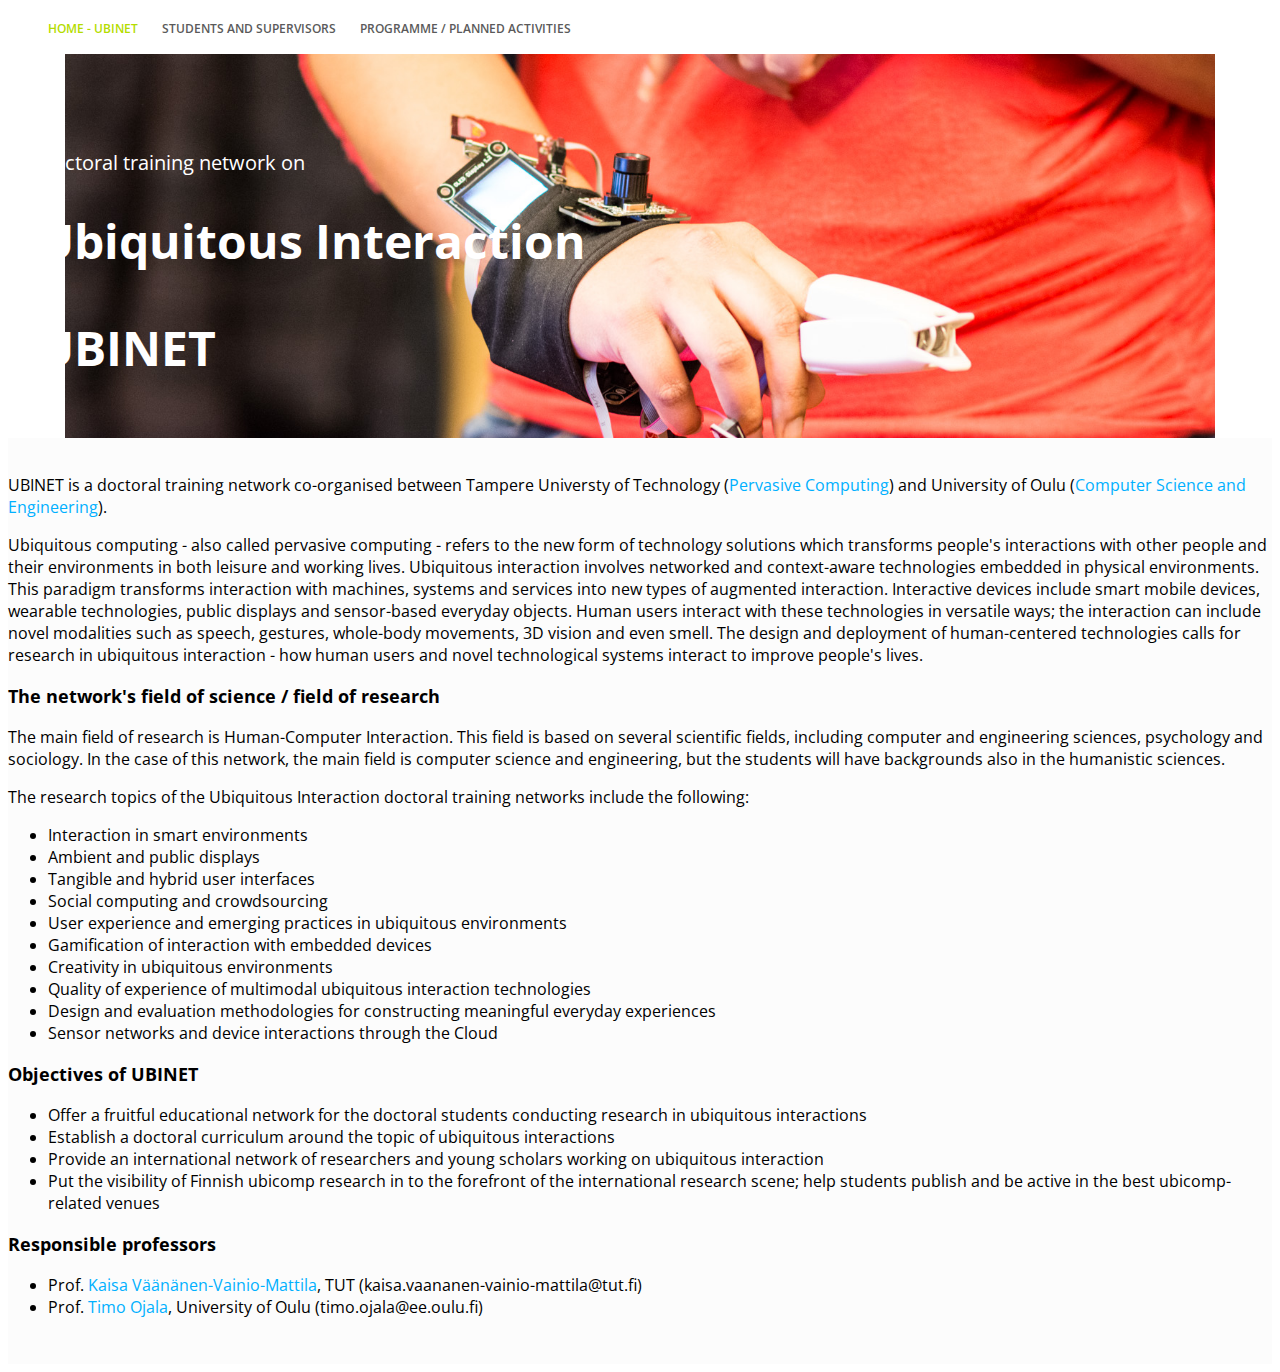
<file: index.html>
<!DOCTYPE html>
<html>
    <head>
		<link rel="stylesheet" href="http://fonts.googleapis.com/css?family=Open+Sans:400,600" type="text/css">
		<link rel="stylesheet" href="http://s3.amazonaws.com/codecademy-content/courses/ltp/css/bootstrap.css">
		<link rel="stylesheet" href="main.css">
        <title>Doctoral training network on Ubiquitous Interaction (UBINET)</title>
	</head>
    
	<body>
        <!--Top nav bar-->
		<div class="nav" id="navbar">
	  		<div class="container">
		    	<ul>
                    <li><a href="./index.html" class="current">Home - UBINET</a></li>
		      		<li><a href="./studentsandsupervisors.html">Students and supervisors</a></li>
		      		<li><a href="./programme.html">Programme / planned activities</a></li>
	    		</ul>
		  </div>
	    </div>
        <!--Large title header-->
	    <div class="jumbotron" id="header_home">
			<div class="container" id="container_home">
	        	<p>Doctoral training network on</p>
	        	<h1>Ubiquitous Interaction</h1>
	        	<h1>UBINET</h1>
	      	</div>
	    </div>
        <!--Content-->
	    <div class="content" id="content_home">
		  	<div class="container">
				<div class="row">
		      		<div class="col-md-12">
						<p>UBINET is a doctoral training network co-organised between Tampere Universty of Technology (<a href="http://www.tut.fi/en/about-tut/departments/pervasive-computing/">Pervasive Computing</a>) and University of Oulu (<a href="http://www.oulu.fi/cse/">Computer Science and Engineering</a>).</p>
						<p>Ubiquitous computing - also called pervasive computing - refers to the new form of technology solutions which transforms people's interactions with other people and their environments in both leisure and working lives. Ubiquitous interaction involves networked and context-aware technologies embedded in physical environments. This paradigm transforms interaction with machines, systems and services into new types of augmented interaction. Interactive devices include smart mobile devices, wearable technologies, public displays and sensor-based everyday objects. Human users interact with these technologies in versatile ways; the interaction can include novel modalities such as speech, gestures, whole-body movements, 3D vision and even smell. The design and deployment of human-centered technologies calls for research in ubiquitous interaction - how human users and novel technological systems interact to improve people's lives.</p>
						<h3>The network's field of science / field of research</h3>
						<p>The main field of research is Human-Computer Interaction. This field is based on several scientific fields, including computer and engineering sciences, psychology and sociology. In the case of this network, the main field is computer science and engineering, but the students will have backgrounds also in the humanistic sciences.</p>
						<p>The research topics of the Ubiquitous Interaction doctoral training networks include the following:
							<ul class="pull-left">
						          <li>Interaction in smart environments</li>
						          <li>Ambient and public displays</li>
						          <li>Tangible and hybrid user interfaces</li>
						          <li>Social computing and crowdsourcing</li>
						          <li>User experience and emerging practices in ubiquitous environments</li>
						          <li>Gamification of interaction with embedded devices</li>
						          <li>Creativity in ubiquitous environments</li>
						          <li>Quality of experience of multimodal ubiquitous interaction technologies</li>
						          <li>Design and evaluation methodologies for constructing meaningful everyday experiences</li>
						          <li>Sensor networks and device interactions through the Cloud</li>
						    </ul>
						</p>
					</div>
                </div>
            
                <div class="row">
					<div class="col-md-12">
						<h3>Objectives of UBINET</h3>
							<ul class="pull-left">
						          <li>Offer a fruitful educational network for the doctoral students conducting research in ubiquitous interactions</li>
						          <li>Establish a doctoral curriculum around the topic of ubiquitous interactions</li>
						          <li>Provide an international network of researchers and young scholars working on ubiquitous interaction</li>
						          <li>Put the visibility of Finnish ubicomp research in to the forefront of the international research scene; help students publish and be active in the best ubicomp-related venues</li>
						    </ul>
					</div>
                </div>
            
                <div class="row">
					<div class="col-md-12">
						<h3>Responsible professors</h3>
							<ul class="pull-left">
						          <li>Prof. <a href="http://www.cs.tut.fi/~kaisavvm/">Kaisa V&auml;&auml;n&auml;nen-Vainio-Mattila</a>, TUT (kaisa.vaananen-vainio-mattila@tut.fi)</li>
						          <li>Prof. <a href="http://www.ee.oulu.fi/~skidi/">Timo Ojala</a>, University of Oulu (timo.ojala@ee.oulu.fi)</li>
						    </ul>
					</div>
                </div>
		  	</div>
		</div>
	</body>
</html>
</file>
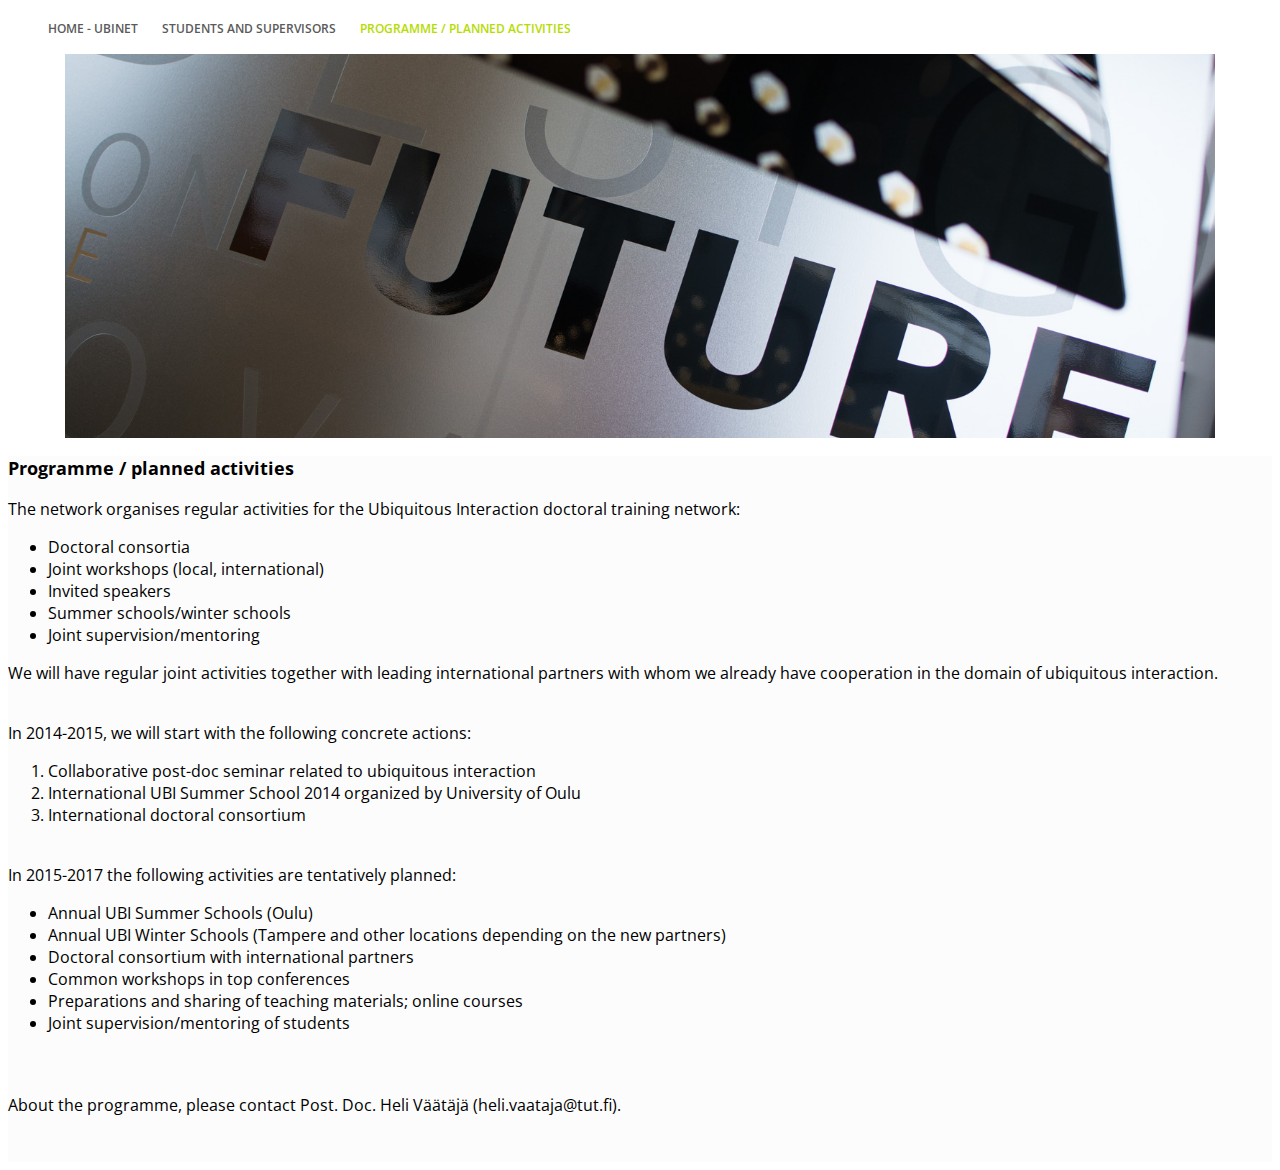
<file: programme.html>
<!DOCTYPE html>
<html>
	<head>
		<link rel="stylesheet" href="http://fonts.googleapis.com/css?family=Open+Sans" type="text/css">
		<link rel="stylesheet" href="http://s3.amazonaws.com/codecademy-content/courses/ltp/css/bootstrap.css">
		<link rel="stylesheet" href="main.css">
        <title>Programme / planned activities</title>
	</head>

	<body>
        <!--Top nav bar-->
		<div class="nav" id="navbar">
	  		<div class="container">
		    	<ul>
                    <li><a href="./index.html">Home - UBINET</a></li>
		      		<li><a href="./studentsandsupervisors.html">Students and supervisors</a></li>
		      		<li><a href="./programme.html" class="current">Programme / planned activities</a></li>
	    		</ul>
		  </div>
	    </div>
        <!--Large title header-->
        <div class="jumbotron" id="header_prog">
	    </div>
        <!--Content-->
	    <div class="content">
		  	<div class="container">
				<div class="row">
		      		<div class="col-md-12">
                        <h3>Programme / planned activities</h3>
						<p>The network organises regular activities for the Ubiquitous Interaction doctoral training network:
                            <ul>
                                <li>Doctoral consortia</li>
                                <li>Joint workshops (local, international)</li>
                                <li>Invited speakers</li>
                                <li>Summer schools/winter schools</li>
                                <li>Joint supervision/mentoring</li>
						    </ul>
                        </p>
                        <p>We will have regular joint activities together with leading international partners with whom we already have cooperation in the domain of ubiquitous interaction.</p>
                        <p><br>In 2014-2015, we will start with the following concrete actions:
                            <ol>
                                <li>Collaborative post-doc seminar related to ubiquitous interaction</li>
                                <li>International UBI Summer School 2014 organized by University of Oulu</li>
                                <li>International doctoral consortium</li>
						    </ol>
                        </p>
                        <p><br>In 2015-2017 the following activities are tentatively planned:
                            <ul>
                                <li>Annual UBI Summer Schools (Oulu)</li>
                                <li>Annual UBI Winter Schools (Tampere and other locations depending on the new partners)</li>
                                <li>Doctoral consortium with international partners</li>
                                <li>Common workshops in top conferences</li>
                                <li>Preparations and sharing of teaching materials; online courses</li>
                                <li>Joint supervision/mentoring of students</li>
						    </ul>
                        </p>
                        <p><br><br>About the programme, please contact Post. Doc. Heli V&auml;&auml;t&auml;j&auml; (heli.vaataja@tut.fi).</p>
					</div>
		    	</div>
		  	</div>
		</div>
	</body>
</html>
</file>
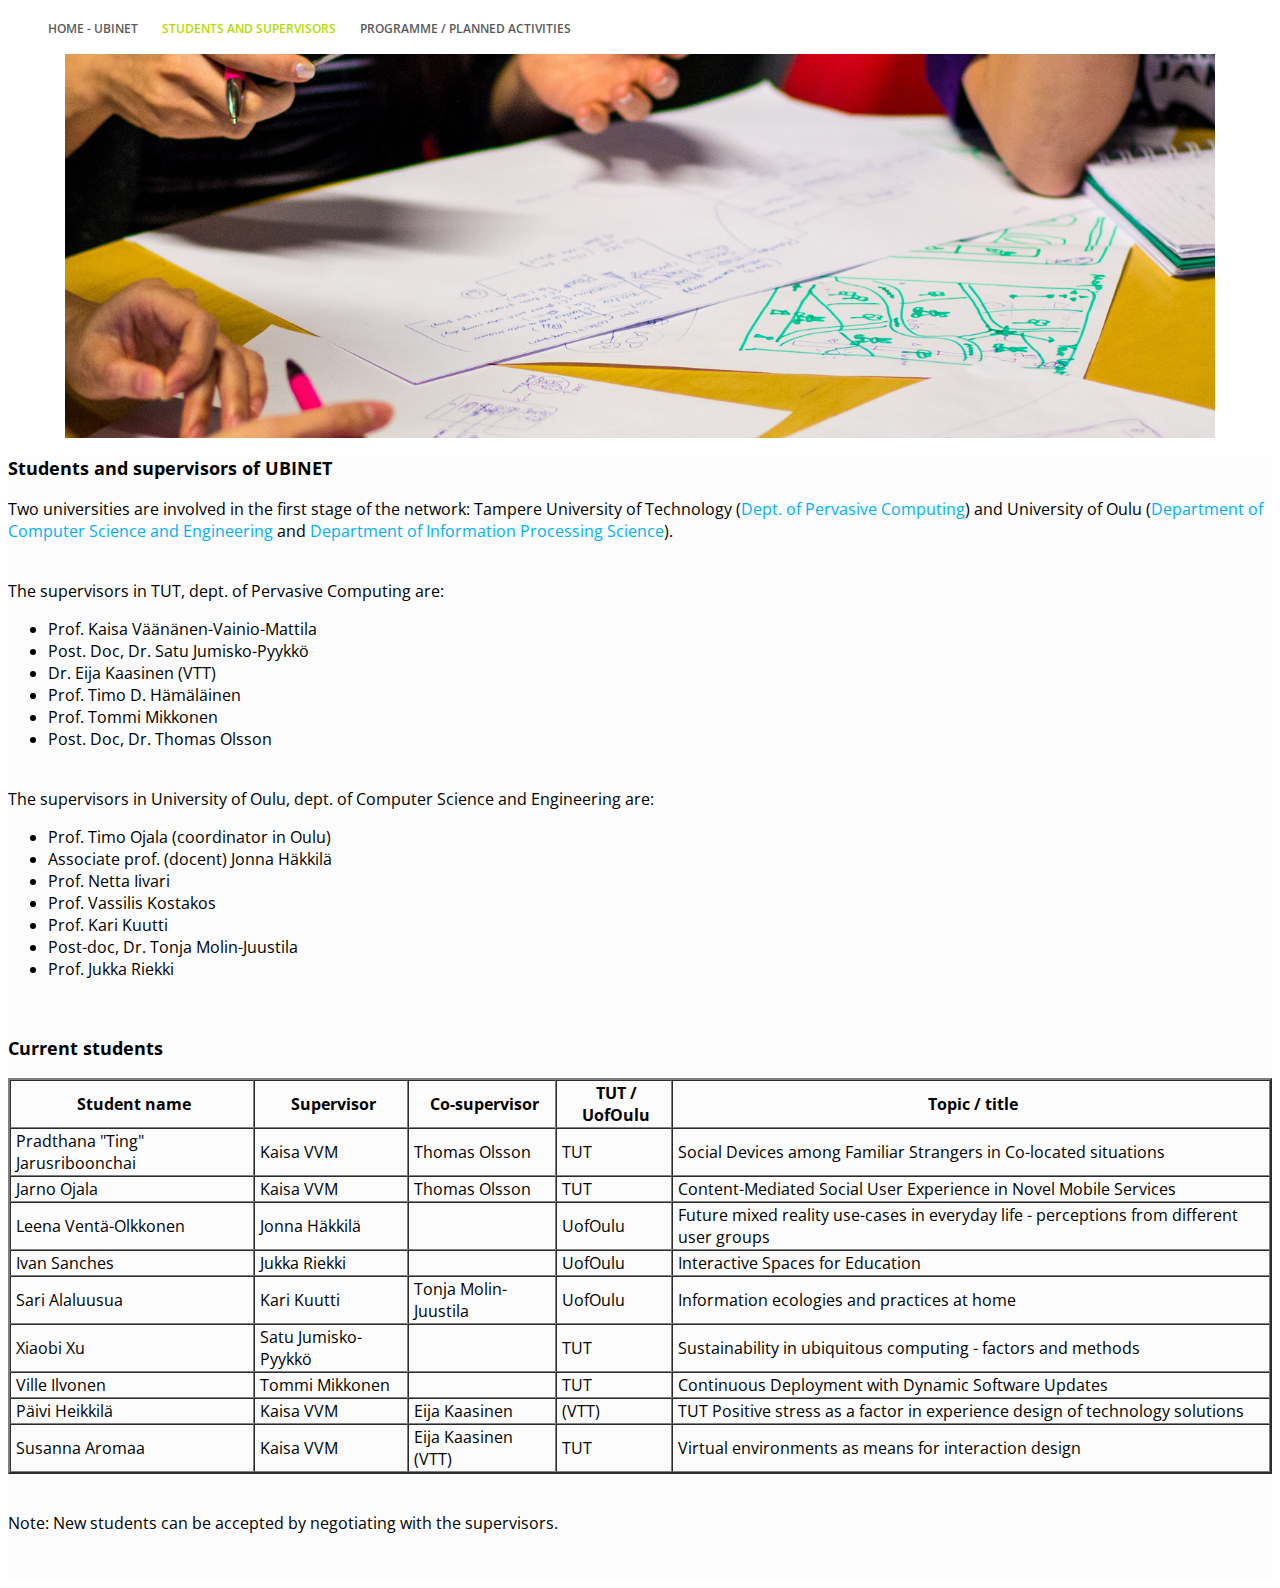
<file: studentsandsupervisors.html>
<!DOCTYPE html>
<html>
	<head>
		<link rel="stylesheet" href="http://fonts.googleapis.com/css?family=Open+Sans" type="text/css">
		<link rel="stylesheet" href="http://s3.amazonaws.com/codecademy-content/courses/ltp/css/bootstrap.css">
		<link rel="stylesheet" href="main.css">
        <title>Students and supervisors of UBINET</title>
	</head>

	<body>
        <!--Top nav bar-->
		<div class="nav" id="navbar">
	  		<div class="container">
		    	<ul>
                    <li><a href="./index.html">Home - UBINET</a></li>
		      		<li><a href="./studentsandsupervisors.html" class="current">Students and supervisors</a></li>
		      		<li><a href="./programme.html">Programme / planned activities</a></li>
	    		</ul>
		  </div>
	    </div>
        <!--Large title header-->
        <div class="jumbotron" id="header_sns">
	    </div>
        <!--Content-->
	    <div class="content">
		  	<div class="container">
				<div class="row">
		      		<div class="col-md-12">
                        <h3>Students and supervisors of UBINET</h3>
                        <p>Two universities are involved in the first stage of the network: Tampere University of Technology (<a href="http://www.tut.fi/en/about-tut/departments/pervasive-computing/">Dept. of Pervasive Computing</a>) and University of Oulu (<a href="http://www.oulu.fi/cse/">Department of Computer Science and Engineering</a> and <a href="http://www.oulu.fi/tol/">Department of Information Processing Science</a>).</p>
                        <p><br>The supervisors in TUT, dept. of Pervasive Computing are:
                            <ul>
                                <li>Prof. Kaisa V&auml;&auml;n&auml;nen-Vainio-Mattila</li>
                                <li>Post. Doc, Dr. Satu Jumisko-Pyykk&ouml;</li>
                                <li>Dr. Eija Kaasinen (VTT)</li>
                                <li>Prof. Timo D. H&auml;m&auml;l&auml;inen</li>
                                <li>Prof. Tommi Mikkonen</li>
                                <li>Post. Doc, Dr. Thomas Olsson</li>
						    </ul>
                        </p>
                        <p><br>The supervisors in University of Oulu, dept. of Computer Science and Engineering are:
                            <ul>
                                <li>Prof. Timo Ojala (coordinator in Oulu)</li>
                                <li>Associate prof. (docent) Jonna H&auml;kkil&auml;</li>
                                <li>Prof. Netta Iivari</li>
                                <li>Prof. Vassilis Kostakos</li>
                                <li>Prof. Kari Kuutti</li>
                                <li>Post-doc, Dr. Tonja Molin-Juustila</li>
                                <li>Prof. Jukka Riekki</li>
						    </ul>
                            <br>
                        </p>
                        <h3>Current students</h3>
                        <table cellspacing="0" border="2">
                            <tr>
                                <th>Student name</th>
                                <th>Supervisor</th>
                                <th>Co-supervisor</th>
                                <th>TUT / UofOulu</th>
                                <th>Topic / title</th>
                            </tr>
                            <tr>
                                <td>Pradthana "Ting" Jarusriboonchai</td>
                                <td>Kaisa VVM</td>
                                <td>Thomas Olsson</td>
                                <td>TUT</td>
                                <td>Social Devices among Familiar Strangers in Co-located situations</td>
                            </tr>
                            <tr>
                                <td>Jarno Ojala</td>
                                <td>Kaisa VVM</td>
                                <td>Thomas Olsson</td>
                                <td>TUT</td>
                                <td>Content-Mediated Social User Experience in Novel Mobile Services</td>
                            </tr>
                            <tr>
                                <td>Leena Vent&auml;-Olkkonen</td>
                                <td>Jonna H&auml;kkil&auml;</td>
                                <td></td>
                                <td>UofOulu</td>
                                <td>Future mixed reality use-cases in everyday life - perceptions from different user groups</td>
                            </tr>
                            <tr>
                                <td>Ivan Sanches</td>
                                <td>Jukka Riekki</td>
                                <td></td>
                                <td>UofOulu</td>
                                <td>Interactive Spaces for Education</td>
                            </tr>
                            <tr>
                                <td>Sari Alaluusua</td>
                                <td>Kari Kuutti</td>
                                <td>Tonja Molin-Juustila</td>
                                <td>UofOulu</td>
                                <td>Information ecologies and practices at home</td>
                            </tr>
                            <tr>
                                <td>Xiaobi Xu</td>
                                <td>Satu Jumisko-Pyykk&ouml;</td>
                                <td></td>
                                <td>TUT</td>
                                <td>Sustainability in ubiquitous computing - factors and methods</td>
                            </tr>
                            <tr>
                                <td>Ville Ilvonen</td>
                                <td>Tommi Mikkonen</td>
                                <td></td>
                                <td>TUT</td>
                                <td>Continuous Deployment with Dynamic Software Updates</td>
                            </tr>
                            <tr>
                                <td>P&auml;ivi Heikkil&auml;</td>
                                <td>Kaisa VVM</td>
                                <td>Eija Kaasinen</td>
                                <td>(VTT)</td>
                                <td>TUT	Positive stress as a factor in experience design of technology solutions</td>
                            </tr>
                            <tr>
                                <td>Susanna Aromaa</td>
                                <td>Kaisa VVM</td>
                                <td>Eija Kaasinen (VTT)</td>
                                <td>TUT</td>
                                <td>Virtual environments as means for interaction design</td>
                            </tr>
                        </table>
                        <p><br>Note: New students can be accepted by negotiating with the supervisors.</p>
					</div>
		    	</div>
		  	</div>
		</div>
	</body>
</html>
</file>
<file: main.css>
a:hover {
    color: #FF9C01 !important;
}

.nav {
    font-family: 'Open Sans', sans-serif;
}

.nav a {
    color: #5a5a5a;
    font-size: 12px;
    font-weight: 600;
    padding-top: 14px;
    padding-bottom: 14px;
    padding-right: 20px;
    text-transform: uppercase;
    text-decoration: none;
}

.nav li {
    display: inline;
}

.nav .current {
    color: #B4DC00;
}

#header_home {
    background-image: url('./assets/home.jpg');
}

#container_home {
    padding-top: 75px;
}

#header_sns {
    background-image: url('./assets/sns.jpg');
}

#header_prog {
    background-image: url('./assets/prog.jpg');
}

.jumbotron {
    height: 384px;
    background-position: center;
    background-repeat: no-repeat;
    background-size: 1150px;
    font-family: 'Open Sans', sans-serif;
    color: #fff;
}

.jumbotron .container {
    position: relative;
    padding-left: 30px;
}

.jumbotron h1 {
    font-size: 48px;
    font-weight: bold;
    padding-bottom: 10px;
}

.jumbotron p {
    font-size: 20px;
}

#content_home {
    padding-top: 20px;
}

.content {
    background-color: #fcfcfc;
    padding-bottom: 30px;
    font-family: 'Open Sans', sans-serif;
}

.content h3 {
    font-size: 18px;
    font-weight: bold;
}

.content a {
    color: #00b0ff;
    text-decoration: none;
}

th, td {
    padding-left: 5px;
}
</file>
